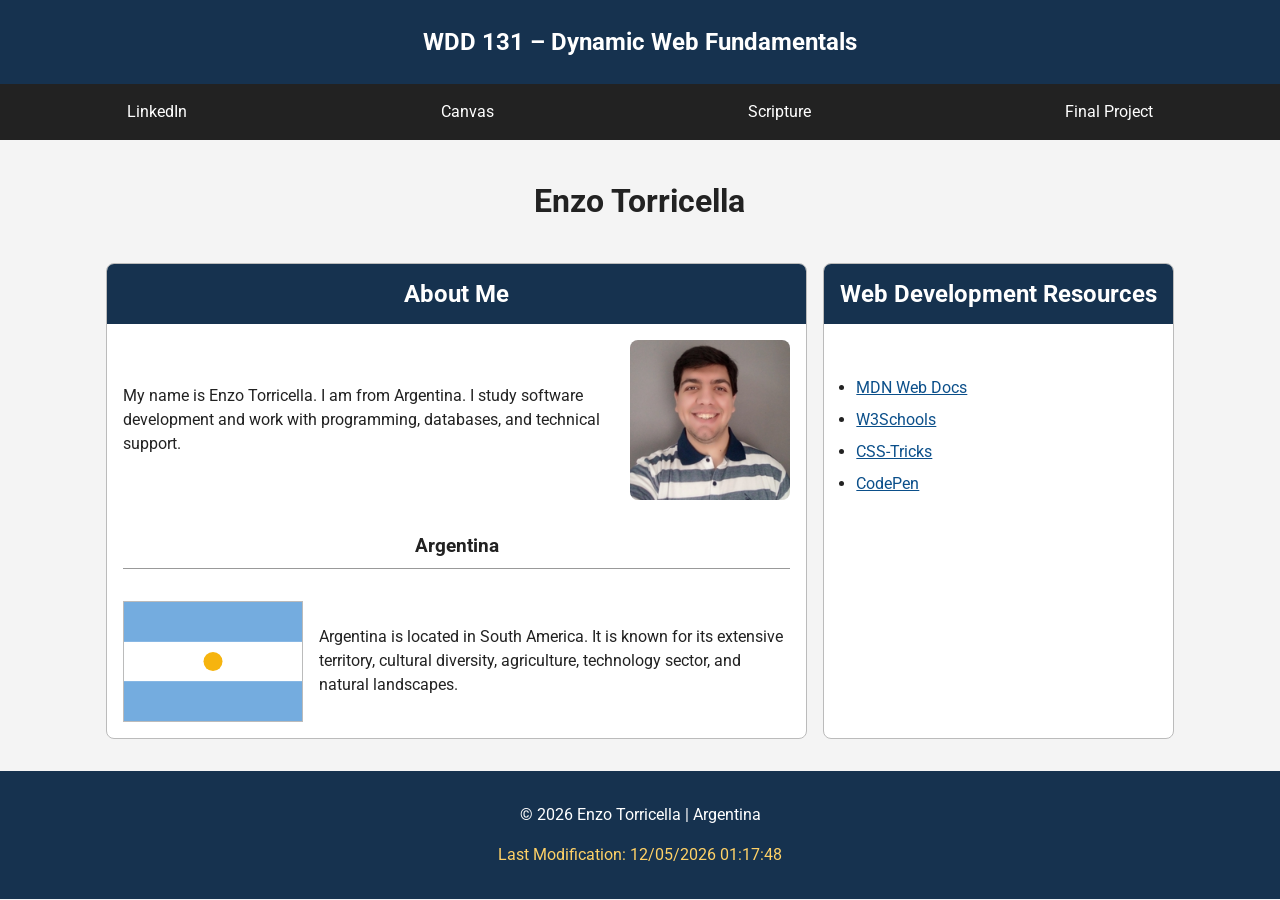
<file: index.html>
<!DOCTYPE html>
<html lang="en">
<head>
    <meta charset="UTF-8">
    <meta
        name="viewport"
        content="width=device-width, initial-scale=1.0"
    >

    <meta
        name="description"
        content="WDD 131 - Dynamic Web Fundamentals course home page by Enzo Torricella, including information about me and web development resources."
    >

    <meta name="author" content="Enzo Torricella">

    <title>
        WDD 131 – Dynamic Web Fundamentals – Enzo Torricella
    </title>

    <link rel="preconnect" href="https://fonts.googleapis.com">
    <link rel="preconnect" href="https://fonts.gstatic.com" crossorigin>
    <link
        href="https://fonts.googleapis.com/css2?family=Roboto:wght@400;500;700&amp;display=swap"
        rel="stylesheet"
    >
    <link rel="icon" href="images/argentina-flag.svg" type="image/svg+xml">
    <link rel="stylesheet" href="styles/base.css">

    <script src="scripts/getdates.js" defer></script>
</head>

<body>
    <header>
        <span id="course-title">
            WDD 131 – Dynamic Web Fundamentals
        </span>

        <nav>
            <a
                href="https://www.linkedin.com/in/enzo-torricella/"
                target="_blank"
                rel="noopener"
            >
                LinkedIn
            </a>

            <a
                href="https://byupw.instructure.com/"
                target="_blank"
                rel="noopener"
            >
                Canvas
            </a>

            <a
                href="https://www.churchofjesuschrist.org/study/scriptures/bofm/1-ne/3?lang=eng&amp;id=p7#p7"
                target="_blank"
                rel="noopener"
            >
                Scripture
            </a>

            <a href="#">
                Final Project
            </a>
        </nav>
    </header>

    <main>
        <h1>Enzo Torricella</h1>

        <section class="card about-card">
            <h2>About Me</h2>

            <div class="about-content">
                <p>
                    My name is Enzo Torricella. I am from Argentina.
                    I study software development and work with programming,
                    databases, and technical support.
                </p>

                <img
                    src="images/enzotorricella.png"
                    alt="Enzo Torricella"
                    width="200"
                    height="200"
                >
            </div>

            <h3>Argentina</h3>

            <div class="country-content">
                <img
                    src="images/argentina-flag.svg"
                    alt="Flag of Argentina"
                    width="300"
                    height="200"
                >

                <p>
                    Argentina is located in South America. It is known for
                    its extensive territory, cultural diversity, agriculture,
                    technology sector, and natural landscapes.
                </p>
            </div>
        </section>

        <section class="card resources-card">
            <h2>Web Development Resources</h2>

            <ul>
                <li>
                    <a href="https://developer.mozilla.org/" target="_blank" rel="noopener">
                        MDN Web Docs
                    </a>
                </li>

                <li>
                    <a href="https://www.w3schools.com/" target="_blank" rel="noopener">
                        W3Schools
                    </a>
                </li>

                <li>
                    <a href="https://css-tricks.com/" target="_blank" rel="noopener">
                        CSS-Tricks
                    </a>
                </li>

                <li>
                    <a href="https://codepen.io/" target="_blank" rel="noopener">
                        CodePen
                    </a>
                </li>
            </ul>
        </section>
    </main>

    <footer>
        <p>
            &copy;
            <span id="currentyear"></span>
            Enzo Torricella | Argentina
        </p>

        <p id="lastModified"></p>
    </footer>
</body>
</html>
</file>
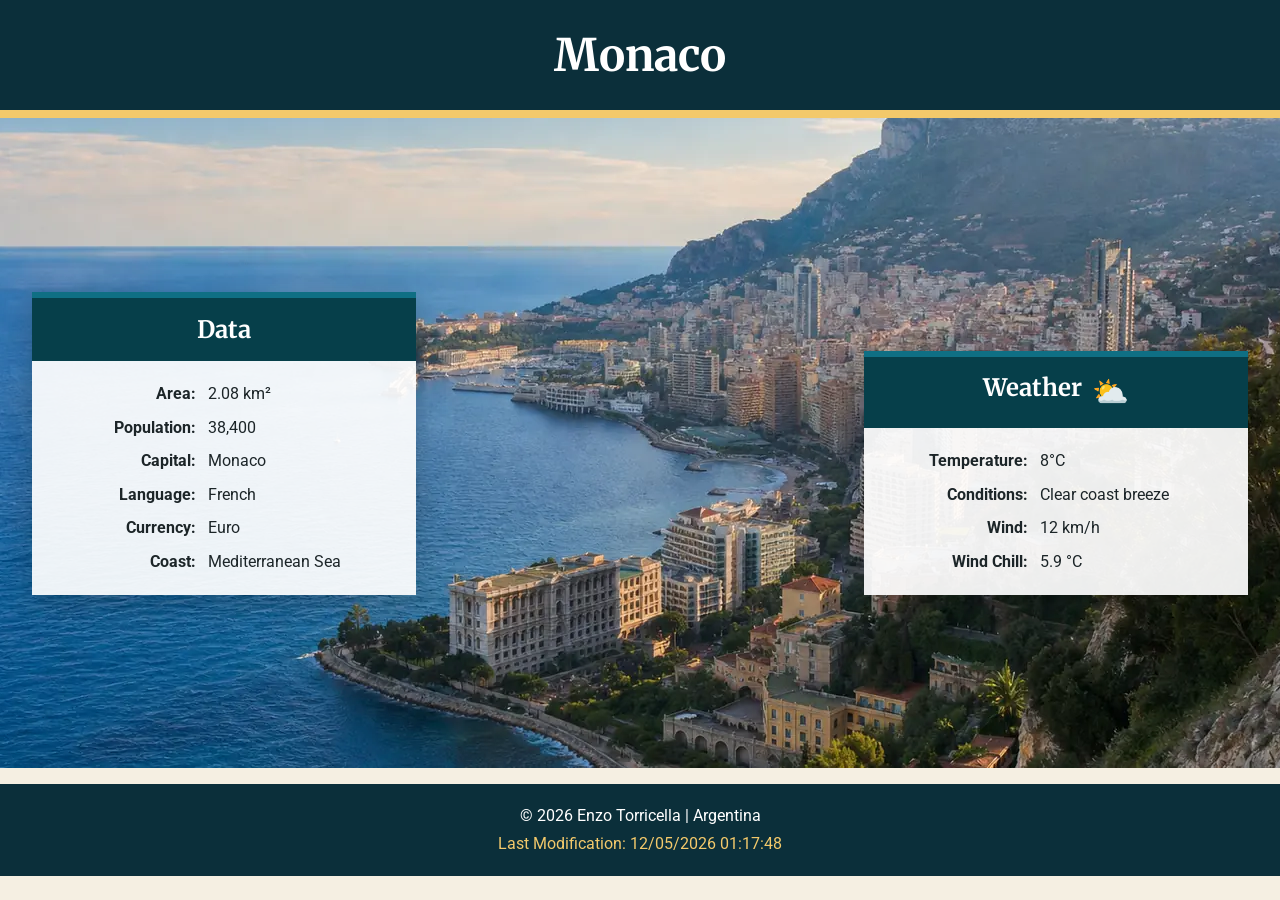
<file: place.html>
<!DOCTYPE html>
<html lang="en">
<head>
    <meta charset="UTF-8">
    <meta name="viewport" content="width=device-width, initial-scale=1.0">
    <meta
        name="description"
        content="WDD 131 country page about Monaco, highlighting its Mediterranean coast, compact geography, and static weather details."
    >
    <meta name="author" content="Enzo Torricella">

    <title>WDD 131 - Monaco - Enzo Torricella</title>

    <link rel="preconnect" href="https://fonts.googleapis.com">
    <link rel="preconnect" href="https://fonts.gstatic.com" crossorigin>
    <link
        href="https://fonts.googleapis.com/css2?family=Merriweather:wght@700&amp;family=Roboto:wght@400;500;700&amp;display=swap"
        rel="stylesheet"
    >
    <link rel="stylesheet" href="styles/place.css">

    <script src="scripts/place.js" defer></script>
</head>
<body>
    <header>
        <h1>Monaco</h1>
    </header>

    <main>
        <section class="hero" aria-label="Monaco coast">
            <img
                src="images/monaco-coast-small.webp"
                srcset="images/monaco-coast-small.webp 640w, images/monaco-coast-large.webp 1400w"
                sizes="100vw"
                alt="Monaco coastline with the Mediterranean Sea and coastal city buildings"
                width="1400"
                height="650"
            >

            <div class="content-grid">
                <section class="info-card data-card">
                    <h2>Data</h2>
                    <dl>
                        <div>
                            <dt>Area:</dt>
                            <dd>2.08 km&sup2;</dd>
                        </div>
                        <div>
                            <dt>Population:</dt>
                            <dd>38,400</dd>
                        </div>
                        <div>
                            <dt>Capital:</dt>
                            <dd>Monaco</dd>
                        </div>
                        <div>
                            <dt>Language:</dt>
                            <dd>French</dd>
                        </div>
                        <div>
                            <dt>Currency:</dt>
                            <dd>Euro</dd>
                        </div>
                        <div>
                            <dt>Coast:</dt>
                            <dd>Mediterranean Sea</dd>
                        </div>
                    </dl>
                </section>

                <section class="info-card weather-card">
                    <div class="weather-title">
                        <h2>Weather</h2>
                        <img
                            class="weather-icon"
                            src="images/partly-cloudy.svg"
                            alt="Partly cloudy weather"
                            width="56"
                            height="56"
                        >
                    </div>
                    <dl>
                        <div>
                            <dt>Temperature:</dt>
                            <dd><span id="temperature">8</span>&deg;C</dd>
                        </div>
                        <div>
                            <dt>Conditions:</dt>
                            <dd>Clear coast breeze</dd>
                        </div>
                        <div>
                            <dt>Wind:</dt>
                            <dd><span id="wind-speed">12</span> km/h</dd>
                        </div>
                        <div>
                            <dt>Wind Chill:</dt>
                            <dd id="wind-chill">N/A</dd>
                        </div>
                    </dl>
                </section>
            </div>
        </section>
    </main>

    <footer>
        <p>
            &copy;
            <span id="currentyear"></span>
            Enzo Torricella | Argentina
        </p>
        <p id="lastModified"></p>
    </footer>
</body>
</html>
</file>
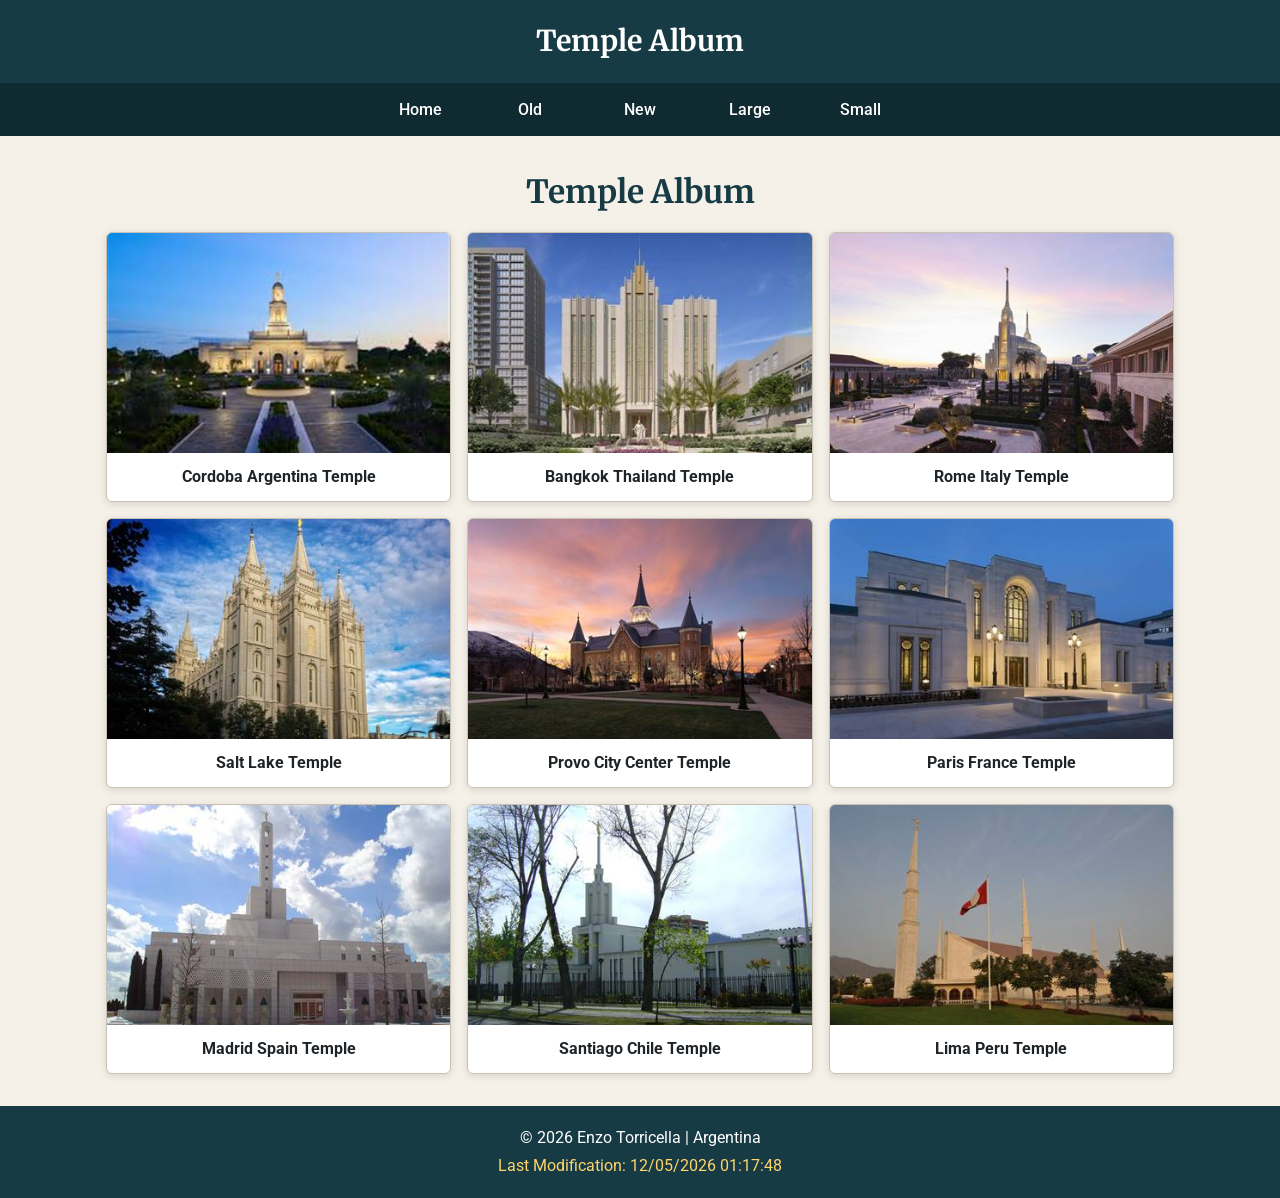
<file: temples.html>
<!DOCTYPE html>
<html lang="en">
<head>
    <meta charset="UTF-8">
    <meta name="viewport" content="width=device-width, initial-scale=1.0">
    <meta
        name="description"
        content="WDD 131 temple picture album page by Enzo Torricella with responsive layout and hamburger navigation."
    >
    <meta name="author" content="Enzo Torricella">

    <title>WDD 131 - Temple Album - Enzo Torricella</title>

    <link rel="preconnect" href="https://fonts.googleapis.com">
    <link rel="preconnect" href="https://fonts.gstatic.com" crossorigin>
    <link
        href="https://fonts.googleapis.com/css2?family=Merriweather:wght@700&amp;family=Roboto:wght@400;500;700&amp;display=swap"
        rel="stylesheet"
    >
    <link rel="stylesheet" href="styles/temples.css">
    <link rel="stylesheet" href="styles/temples-large.css">

    <script src="scripts/temples.js" defer></script>
</head>
<body>
    <header>
        <div class="header-bar">
            <span class="site-title">Temple Album</span>
            <button
                id="menu"
                type="button"
                aria-label="Open navigation menu"
                aria-expanded="false"
                aria-controls="nav-menu"
            ></button>
        </div>

        <nav id="nav-menu">
            <a href="index.html">Home</a>
            <a href="#">Old</a>
            <a href="#">New</a>
            <a href="#">Large</a>
            <a href="#">Small</a>
        </nav>
    </header>

    <main>
        <h1>Temple Album</h1>

        <div class="album">
            <figure>
                <img src="images/cordoba-argentina-temple.jpg" alt="Cordoba Argentina Temple" width="400" height="260">
                <figcaption>Cordoba Argentina Temple</figcaption>
            </figure>

            <figure>
                <img src="images/bangkok-thailand-temple.jpg" alt="Bangkok Thailand Temple" width="400" height="260">
                <figcaption>Bangkok Thailand Temple</figcaption>
            </figure>

            <figure>
                <img src="images/rome-italy-temple.jpg" alt="Rome Italy Temple" width="400" height="260">
                <figcaption>Rome Italy Temple</figcaption>
            </figure>

            <figure>
                <img src="images/salt-lake-temple.jpg" alt="Salt Lake Temple" width="400" height="260">
                <figcaption>Salt Lake Temple</figcaption>
            </figure>

            <figure>
                <img src="images/provo-city-center-temple.jpg" alt="Provo City Center Temple" width="400" height="260">
                <figcaption>Provo City Center Temple</figcaption>
            </figure>

            <figure>
                <img src="images/paris-france-temple.jpg" alt="Paris France Temple" width="400" height="260">
                <figcaption>Paris France Temple</figcaption>
            </figure>

            <figure>
                <img src="images/madrid-spain-temple.jpg" alt="Madrid Spain Temple" width="400" height="260">
                <figcaption>Madrid Spain Temple</figcaption>
            </figure>

            <figure>
                <img src="images/santiago-chile-temple.jpg" alt="Santiago Chile Temple" width="400" height="260">
                <figcaption>Santiago Chile Temple</figcaption>
            </figure>

            <figure>
                <img src="images/lima-peru-temple.jpg" alt="Lima Peru Temple" width="400" height="260">
                <figcaption>Lima Peru Temple</figcaption>
            </figure>
        </div>
    </main>

    <footer>
        <p>
            &copy;
            <span id="currentyear"></span>
            Enzo Torricella | Argentina
        </p>
        <p id="lastModified"></p>
    </footer>
</body>
</html>
</file>
<file: styles/base.css>
* {
    box-sizing: border-box;
}

body {
    margin: 0;
    font-family: "Roboto", Arial, sans-serif;
    background-color: #f4f4f4;
    color: #222;
    line-height: 1.5;
}

header {
    background-color: #16324f;
    color: white;
    text-align: center;
}

#course-title {
    display: block;
    padding: 1.5rem;
    font-size: 1.5rem;
    font-weight: bold;
}

nav {
    display: flex;
    background-color: #222;
}

nav a {
    flex: 1 1 auto;
    padding: 1rem;
    color: white;
    text-align: center;
    text-decoration: none;
}

nav a:hover {
    background-color: #d9a441;
    color: #111;
}

nav a:focus-visible,
.resources-card a:focus-visible {
    outline: 3px solid #f4b942;
    outline-offset: -3px;
}

main {
    max-width: 1100px;
    margin: 0 auto;
    padding: 1rem;

    display: grid;
    grid-template-columns: 2fr 1fr;
    gap: 1rem;
}

h1 {
    grid-column: 1 / 3;
    text-align: center;
}

.card {
    background-color: white;
    border: 1px solid #bbb;
    border-radius: 8px;
    overflow: hidden;
}

.card h2 {
    margin: 0;
    padding: 0.75rem;
    background-color: #16324f;
    color: white;
    text-align: center;
}

.card h3 {
    text-align: center;
    border-bottom: 1px solid #999;
    margin: 1rem;
    padding-bottom: 0.5rem;
}

.about-content,
.country-content {
    display: flex;
    align-items: center;
    gap: 1rem;
    padding: 1rem;
}

.about-content img {
    width: 160px;
    height: 160px;
    border-radius: 8px;
    object-fit: cover;
}

.country-content img {
    width: 180px;
    height: auto;
    border: 1px solid #bbb;
}

.resources-card ul {
    padding: 2rem;
    line-height: 2;
}

.resources-card a {
    color: #0b4f8a;
}

.resources-card a:hover {
    color: #713b00;
}

footer {
    margin-top: 1rem;
    padding: 1rem;
    background-color: #16324f;
    color: white;
    text-align: center;
}

#lastModified {
    color: #ffd166;
}

@media (max-width: 700px) {
    nav,
    .about-content,
    .country-content {
        flex-direction: column;
    }

    main {
        grid-template-columns: 1fr;
    }

    h1 {
        grid-column: 1;
    }
}
</file>
<file: styles/place.css>
:root {
    --navy: #0b2f3a;
    --deep-sea: #063f4a;
    --sea: #0f6f84;
    --sand: #f5efe2;
    --sun: #f3c96b;
    --ink: #1c2528;
    --card: rgb(255 255 255 / 92%);
    --shadow: 0 8px 28px rgb(0 0 0 / 22%);
}

* {
    box-sizing: border-box;
}

body {
    margin: 0;
    font-family: "Roboto", Arial, sans-serif;
    background-color: var(--sand);
    color: var(--ink);
    line-height: 1.5;
}

header,
footer {
    background-color: var(--navy);
    color: white;
    text-align: center;
}

header {
    border-bottom: 8px solid var(--sun);
}

h1,
h2 {
    font-family: "Merriweather", Georgia, serif;
}

h1 {
    margin: 0;
    padding: 1.35rem 1rem;
    font-size: 2.1rem;
}

.hero {
    max-width: 1280px;
    margin: 0 auto;
}

.hero > img {
    display: block;
    width: 100%;
    height: auto;
}

.content-grid {
    display: grid;
    grid-template-columns: 1fr;
    gap: 1rem;
    padding: 1rem;
}

.info-card {
    background-color: white;
    border-top: 6px solid var(--sea);
    box-shadow: 0 3px 12px rgb(0 0 0 / 12%);
}

.info-card h2 {
    margin: 0;
    padding: 0.85rem 1rem;
    background-color: var(--deep-sea);
    color: white;
    text-align: center;
}

dl {
    margin: 0;
    padding: 1rem;
}

dl div {
    display: grid;
    grid-template-columns: minmax(8rem, 42%) 1fr;
    gap: 0.75rem;
    padding: 0.3rem 0;
}

dt {
    font-weight: 700;
    text-align: right;
}

dd {
    margin: 0;
}

.weather-title {
    position: relative;
}

.weather-icon {
    display: block;
    margin: 1rem auto 0;
}

footer {
    margin-top: 1rem;
    padding: 1rem;
}

footer p {
    margin: 0.25rem;
}

#lastModified {
    color: var(--sun);
}

@media screen and (min-width: 760px) {
    h1 {
        font-size: 2.8rem;
    }

    main {
        background-color: #d8ecf0;
    }

    .hero {
        position: relative;
        min-height: 650px;
        overflow: hidden;
    }

    .hero > img {
        min-height: 650px;
        object-fit: cover;
    }

    .content-grid {
        position: absolute;
        inset: 0;
        align-content: center;
        grid-template-columns: minmax(18rem, 24rem) 1fr minmax(18rem, 24rem);
        gap: 2rem;
        padding: 2rem;
    }

    .data-card {
        grid-column: 1;
        align-self: start;
    }

    .weather-card {
        grid-column: 3;
        align-self: end;
    }

    .info-card {
        background-color: var(--card);
        box-shadow: var(--shadow);
    }

    .weather-icon {
        display: none;
    }

    .weather-card h2::after {
        content: "⛅";
        display: inline-block;
        margin-left: 0.65rem;
        font-family: "Roboto", Arial, sans-serif;
        font-size: 1.85rem;
        vertical-align: -0.35rem;
    }
}
</file>
<file: styles/temples.css>
* {
    box-sizing: border-box;
}

body {
    margin: 0;
    font-family: "Roboto", Arial, sans-serif;
    background-color: #f5f1e8;
    color: #1e2428;
    line-height: 1.5;
}

header,
footer {
    background-color: #173b45;
    color: white;
}

.header-bar {
    display: flex;
    align-items: center;
    justify-content: space-between;
    padding: 1rem;
}

.site-title {
    font-family: "Merriweather", Georgia, serif;
    font-size: 1.45rem;
    font-weight: 700;
}

#menu {
    width: 44px;
    height: 44px;
    border: 0;
    border-radius: 4px;
    background-color: transparent;
    color: white;
    font-size: 2rem;
    cursor: pointer;
}

#menu::before {
    content: "\2630";
}

#menu.open::before {
    content: "X";
    font-size: 1.5rem;
}

nav {
    display: none;
    flex-direction: column;
    background-color: #102a31;
}

nav.open {
    display: flex;
}

nav a {
    padding: 0.9rem;
    color: white;
    text-align: center;
    text-decoration: none;
    font-weight: 500;
}

nav a:hover,
nav a:focus-visible {
    background-color: #d4a017;
    color: #111;
}

main {
    max-width: 920px;
    margin: 0 auto;
    padding: 1rem;
}

h1 {
    margin: 1rem 0;
    font-family: "Merriweather", Georgia, serif;
    text-align: center;
    color: #173b45;
}

.album {
    display: grid;
    grid-template-columns: 1fr;
    gap: 1rem;
}

figure {
    margin: 0;
    background-color: white;
    border: 1px solid #c9c1b4;
    border-radius: 6px;
    overflow: hidden;
    box-shadow: 0 2px 8px rgb(0 0 0 / 12%);
}

figure img {
    display: block;
    width: 100%;
    height: 220px;
    object-fit: cover;
}

figcaption {
    padding: 0.75rem;
    text-align: center;
    font-weight: 700;
}

footer {
    margin-top: 1rem;
    padding: 1rem;
    text-align: center;
}

footer p {
    margin: 0.25rem;
}

#lastModified {
    color: #ffd56a;
}
</file>
<file: styles/temples-large.css>
@media screen and (min-width: 700px) {
    .header-bar {
        justify-content: center;
        padding: 1.25rem;
    }

    .site-title {
        font-size: 1.8rem;
    }

    #menu {
        display: none;
    }

    nav,
    nav.open {
        display: flex;
        flex-direction: row;
        justify-content: center;
    }

    nav a {
        min-width: 110px;
    }

    main {
        max-width: 1100px;
    }

    .album {
        grid-template-columns: repeat(3, 1fr);
    }
}
</file>
